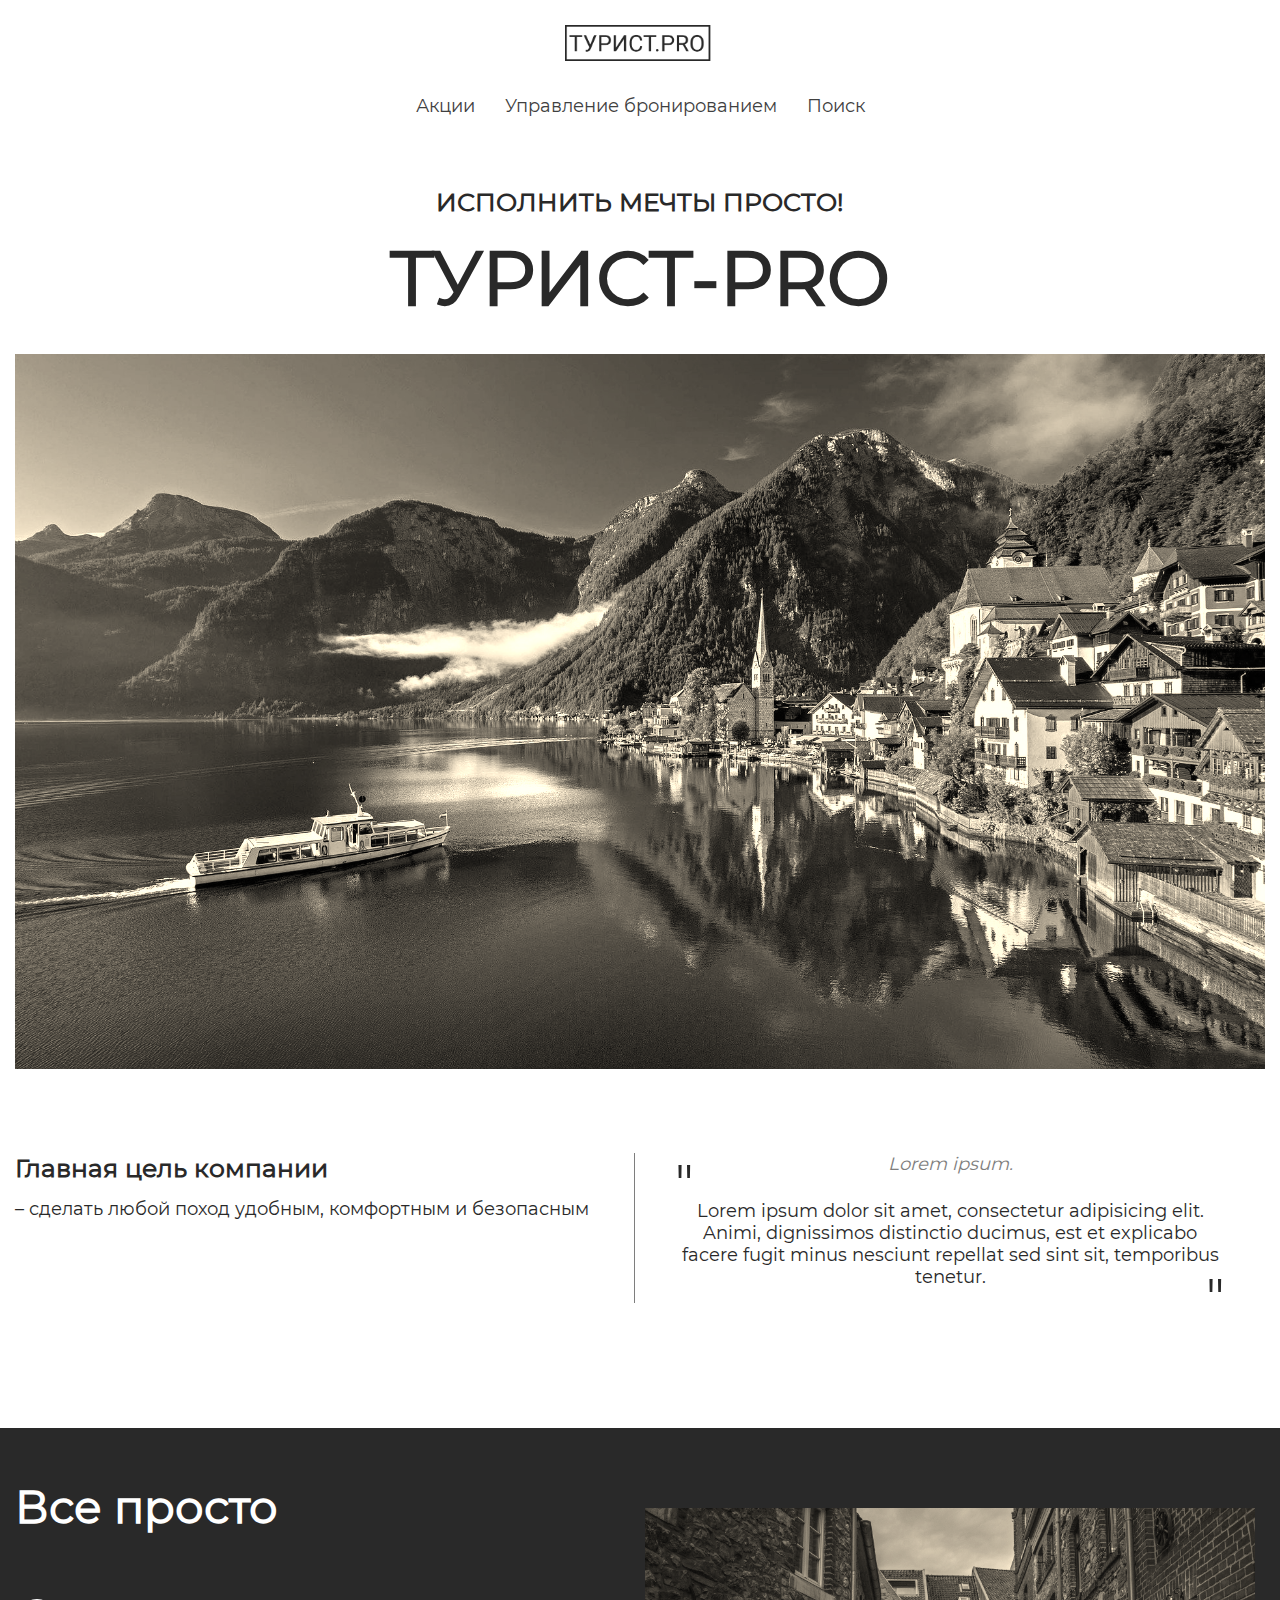
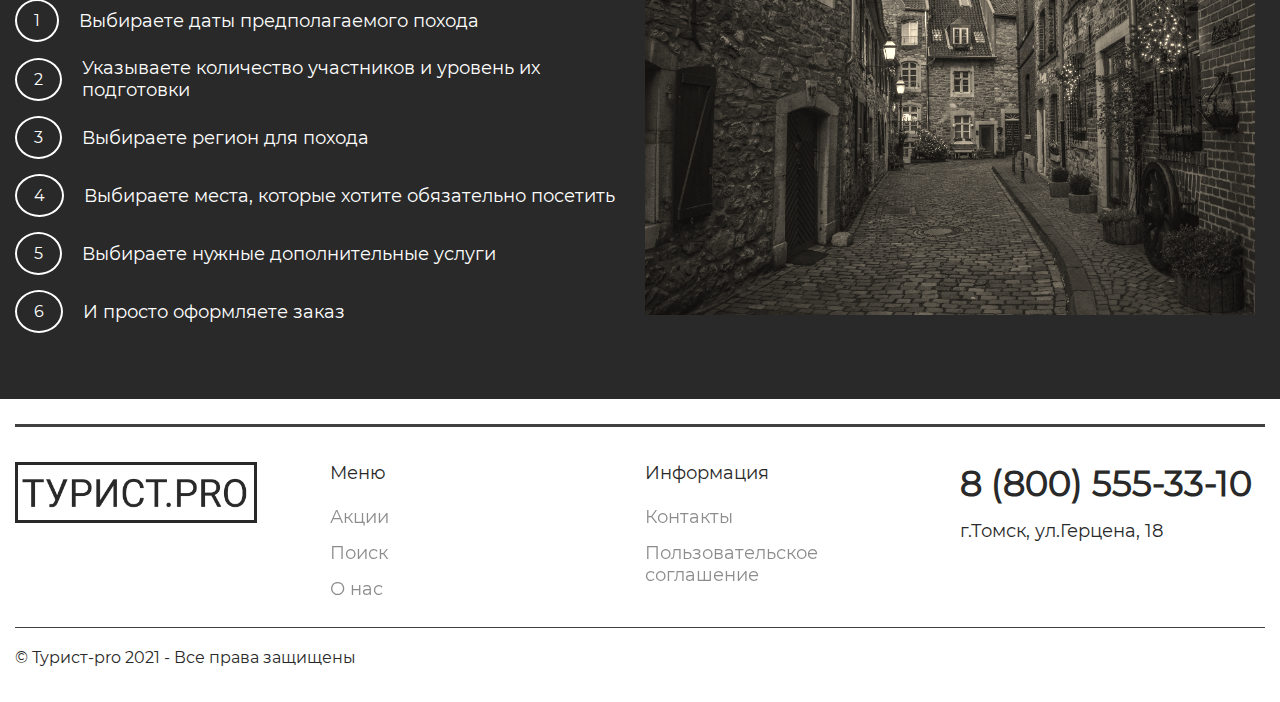
<file: index.html>
<!doctype html>
<html lang="ru">
<head>
    <meta charset="UTF-8">
    <meta name="viewport"
          content="width=device-width, user-scalable=no, initial-scale=1.0, maximum-scale=1.0, minimum-scale=1.0">
    <meta http-equiv="X-UA-Compatible" content="ie=edge">

    <link rel="stylesheet" href="assets/css/main.css">

    <title>Турист-pro | Главная страница</title>
</head>
<body>
    <div class="page">
        <header class="header">
            <div class="container d-flex align-items-center flex-column">
                <a href="#" class="logo logo--header">
                    <img src="assets/images/logo.png" alt="logo">
                </a>
                <div class="nav nav--header">
                    <a href="#" class="nav__link">Акции</a>
                    <a href="#" class="nav__link">Управление бронированием</a>
                    <a href="#" class="nav__link">Поиск</a>
                </div>
            </div>
        </header>
        <main class="content">
            <div class="section">
                <div class="container">
                    <h4 class="text-uppercase text-center">Исполнить мечты просто!</h4>
                    <h1 class="text-uppercase text-center">Турист-Pro</h1>
                    <div class="image-cover w-100">
                        <img class="image" src="assets/images/hallstatt-3609863_1920.jpg" alt="hallstatt">
                    </div>
                    <div class="wrap wrap--reviews">
                        <div class="row">
                            <div class="col">
                                <h4>Главная цель компании</h4>
                                <p>– сделать любой поход удобным, комфортным и безопасным</p>
                            </div>
                            <div class="col">
                                <div class="wrap wrap--quote d-flex flex-column align-items-center">
                                    <i class="text-muted"> Lorem ipsum.</i>
                                    <p class="mt text-center">Lorem ipsum dolor sit amet, consectetur adipisicing elit. Animi, dignissimos distinctio ducimus, est et explicabo facere fugit minus nesciunt repellat sed sint sit, temporibus tenetur.</p>
                                </div>
                            </div>
                        </div>
                    </div>
                </div>
            </div>
            <div class="section section--dark">
                <div class="container">
                    <div class="row">
                        <div class="col">
                            <div class="wrap h-100 d-flex flex-column justify-content-center">
                                <h2 class="mb pb">Все просто</h2>
                                <div class="booking_steps">
                                    <div class="booking_steps__item">
                                        <div class="icon circle">1</div>
                                        <p>Выбираете даты предполагаемого похода</p>
                                    </div>
                                    <div class="booking_steps__item">
                                        <div class="icon circle">2</div>
                                        <p>Указываете количество участников и уровень их подготовки</p>
                                    </div>
                                    <div class="booking_steps__item">
                                        <div class="icon circle">3</div>
                                        <p>Выбираете регион для похода</p>
                                    </div>
                                    <div class="booking_steps__item">
                                        <div class="icon circle">4</div>
                                        <p>Выбираете места, которые хотите обязательно посетить</p>
                                    </div>
                                    <div class="booking_steps__item">
                                        <div class="icon circle">5</div>
                                        <p>Выбираете нужные дополнительные услуги</p>
                                    </div>
                                    <div class="booking_steps__item">
                                        <div class="icon circle">6</div>
                                        <p>И просто оформляете заказ</p>
                                    </div>
                                </div>
                            </div>
                        </div>
                        <div class="col">
                            <div class="image-cover">
                                <img src="assets/images/architecture-4685608_1920.jpg" alt="about-image" class="image">
                            </div>
                        </div>
                    </div>
                </div>
            </div>
        </main>
        <footer class="footer">
            <div class="container">
                <div class="footer__container">
                    <div class="row">
                        <div class="col">
                            <a href="#" class="logo logo--footer">
                                <img src="assets/images/logo.png" alt="logo">
                            </a>
                        </div>
                        <div class="col">
                            <p class="footer__column__title">Меню</p>
                            <div class="nav nav--vertical">
                                <a href="http://xxxxxx-m1.wsr.ru/#promotions" class="nav__link nav__link--simple">Акции</a>
                                <a href="http://xxxxxx-m1.wsr.ru/#search" class="nav__link nav__link--simple">Поиск</a>
                                <a href="http://xxxxxx-m1.wsr.ru/#about" class="nav__link nav__link--simple">О нас</a>
                            </div>
                        </div>
                        <div class="col">
                            <p class="footer__column__title">Информация</p>
                            <div class="nav nav--vertical">
                                <a href="http://xxxxxx-m1.wsr.ru/contacts" class="nav__link nav__link--simple">Контакты</a>
                                <a href="http://xxxxxx-m1.wsr.ru/terms-and-conditions" class="nav__link nav__link--simple">Пользовательское соглашение</a>
                            </div>
                        </div>
                        <div class="col">
                            <h3>8 (800) 555-33-10</h3>
                            <p>г.Томск, ул.Герцена, 18</p>
                        </div>
                    </div>
                    <div class="footer__container__rule">
                        &copy; Турист-pro 2021 - Все права защищены
                    </div>
                </div>
            </div>
        </footer>
    </div>
</body>
</html>
</file>
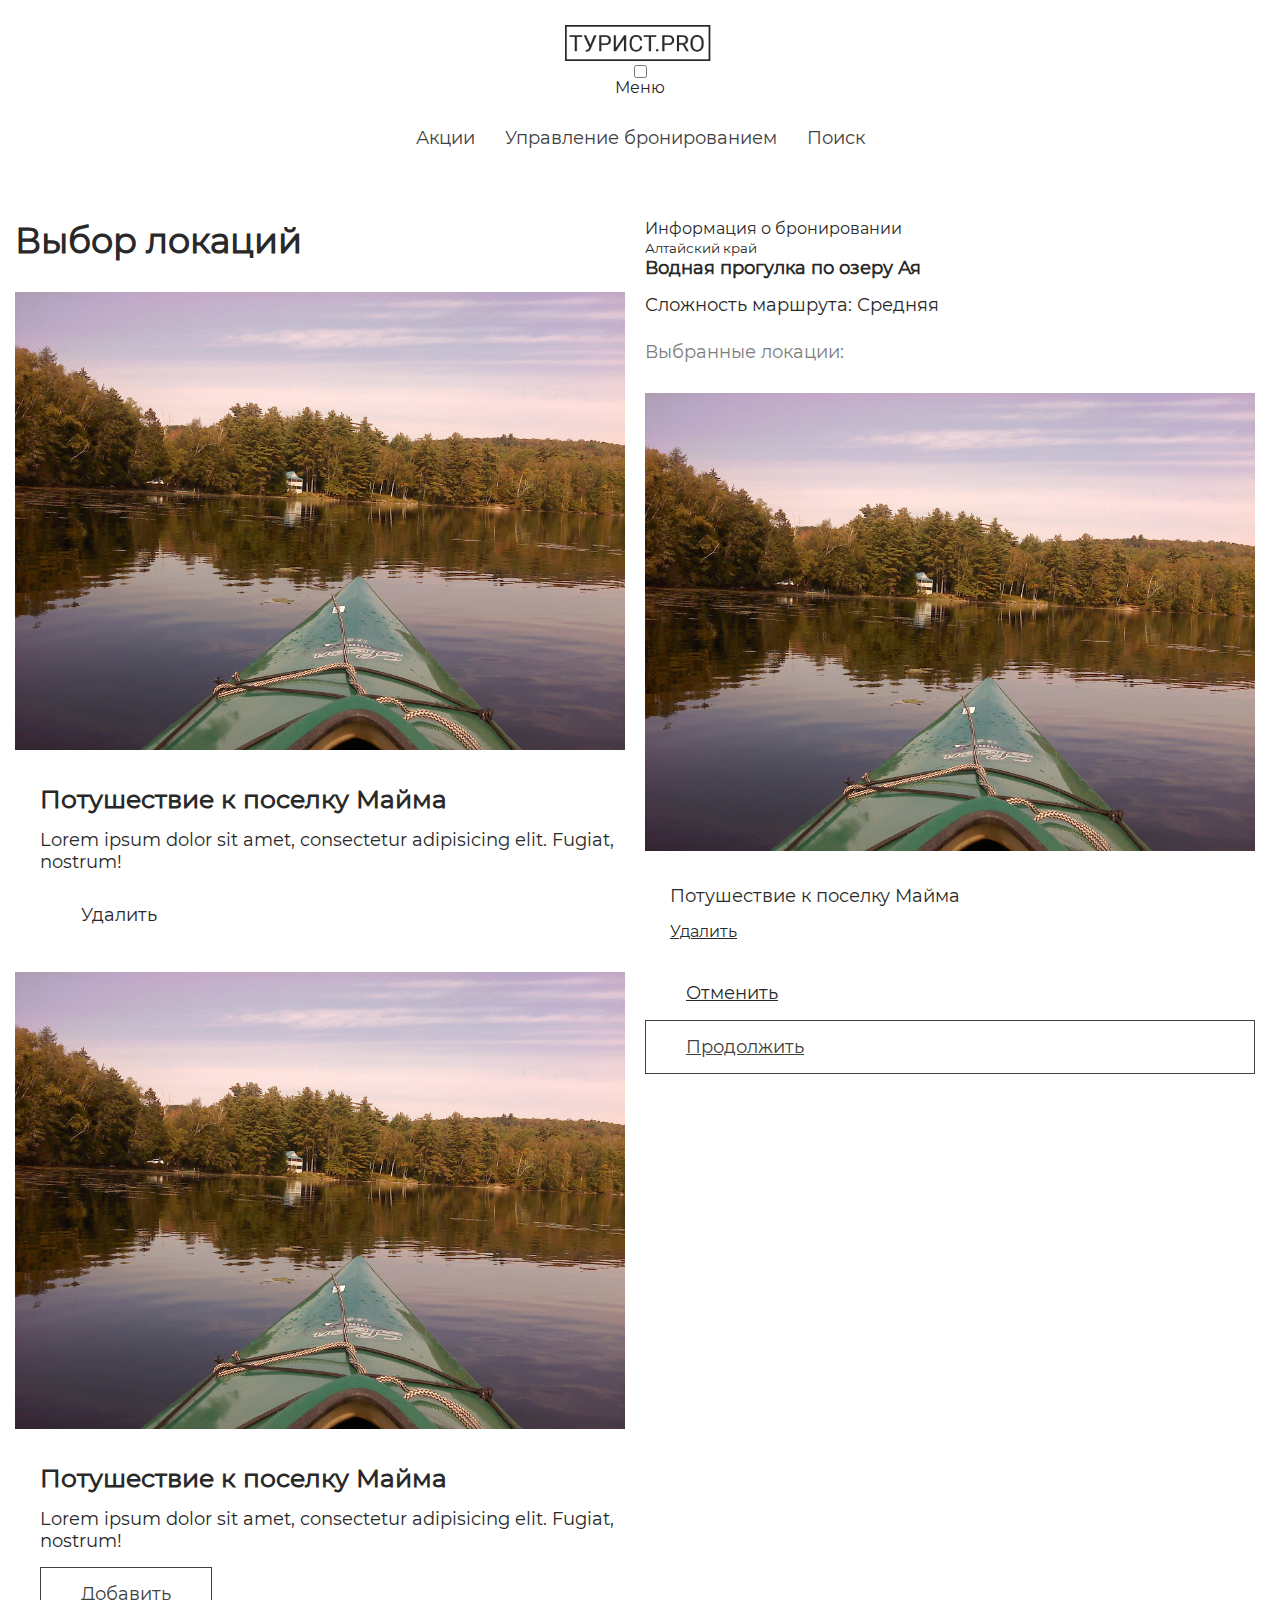
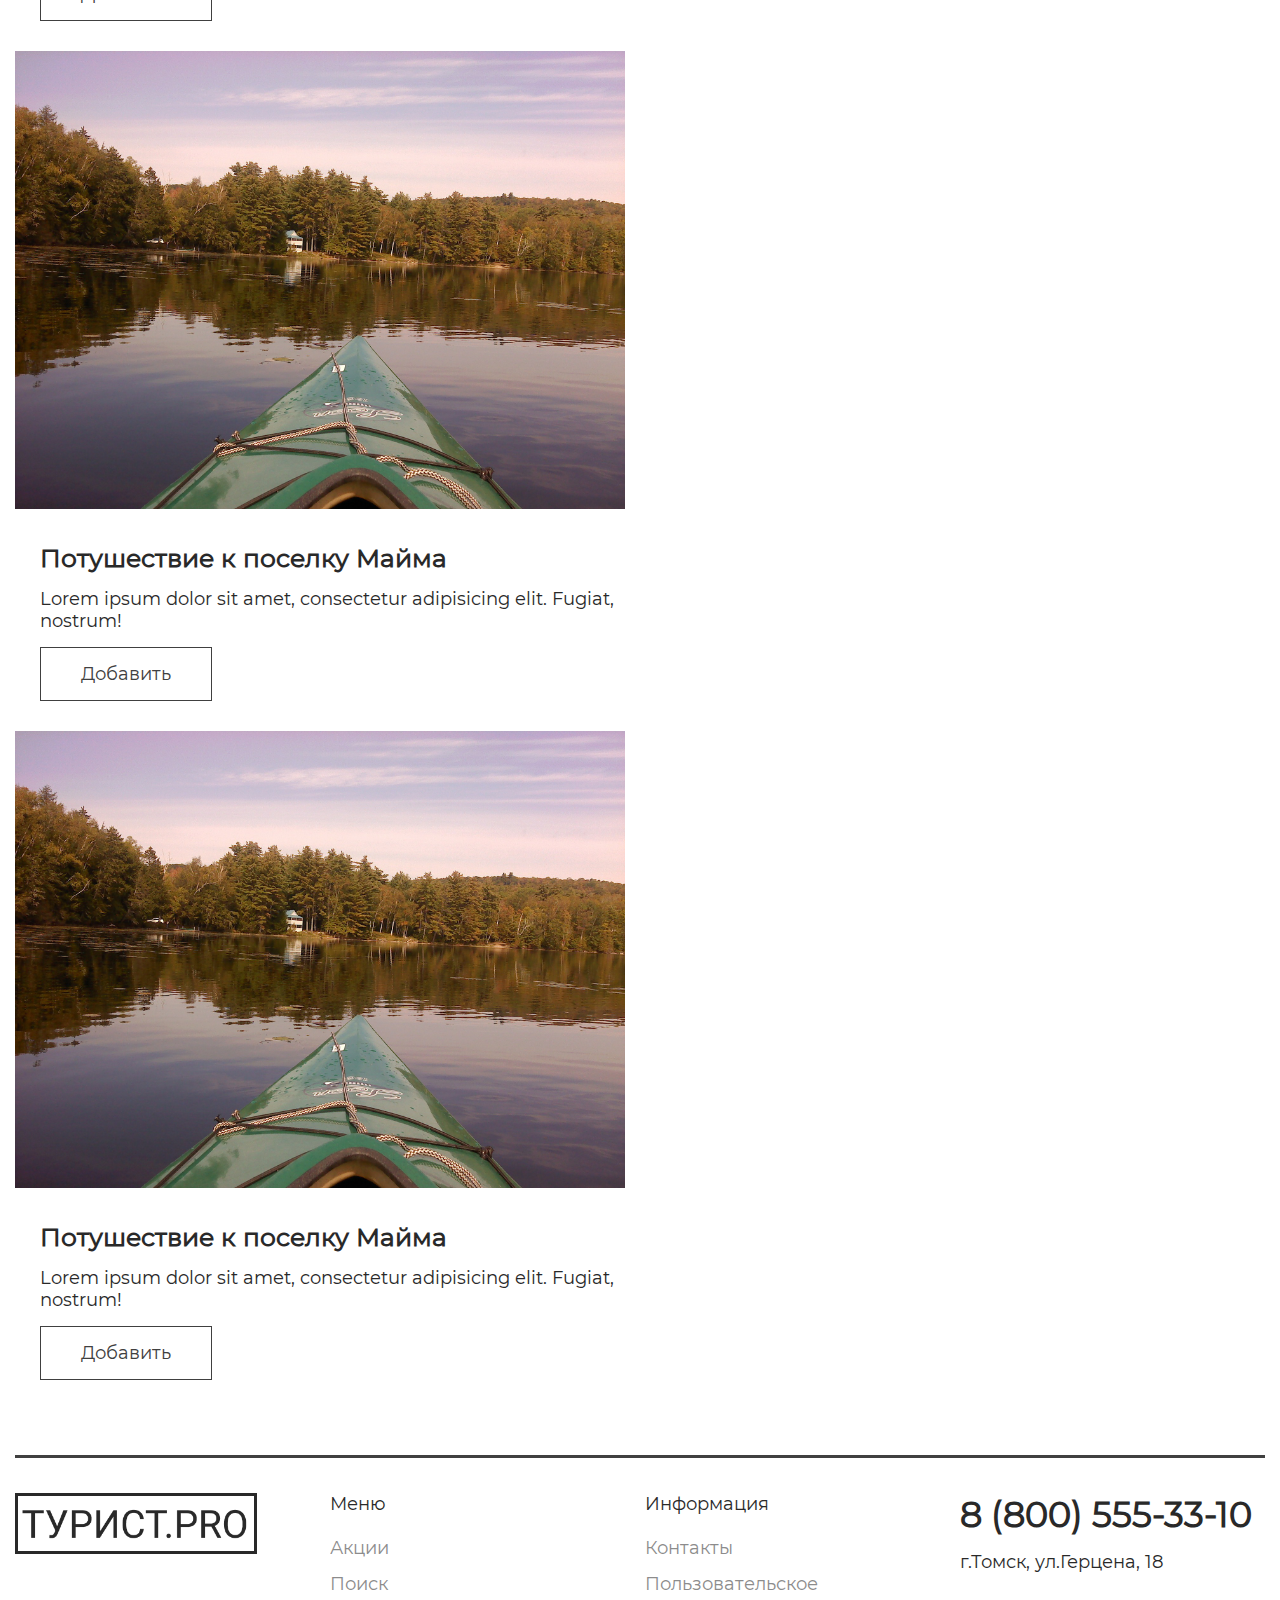
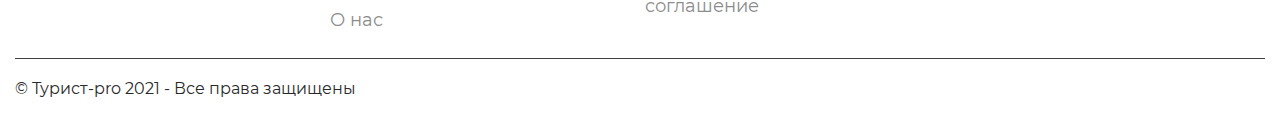
<file: area_select.html>
<!doctype html>
<html lang="ru">
<head>
    <meta charset="UTF-8">
    <meta name="viewport"
          content="width=device-width, user-scalable=no, initial-scale=1.0, maximum-scale=1.0, minimum-scale=1.0">
    <meta http-equiv="X-UA-Compatible" content="ie=edge">

    <link rel="stylesheet" href="assets/css/main.css">

    <script type="module" src="assets/js/main.js"></script>

    <title>Турист-pro | Главная страница</title>
</head>
<body>
<div class="page">
    <header class="header">
        <div class="container d-flex align-items-center flex-column">
            <a href="index.html" class="logo logo--header">
                <img src="assets/images/logo.png" alt="logo">
            </a>
            <input type="checkbox" id="menu-toggle">
            <label for="menu-toggle">Меню</label>
            <div class="nav nav--header">
                <a href="index.html#promotions" class="nav__link">Акции</a>
                <a href="index.html#" class="nav__link">Управление бронированием</a>
                <a href="index.html#search" class="nav__link">Поиск</a>
            </div>
        </div>
    </header>
    <div class="content">
        <div class="section">
            <div class="container">
                <div class="row">
                    <div class="col">
                        <div class="location__container location__container--lg">
                            <h1 class="h3">Выбор локаций</h1>
                            <div class="location__card">
                                <div class="location__card__image image-cover image--card">
                                    <img src="assets/images/lake-112059_1920.jpg" alt="lake" class="w-100">
                                </div>
                                <div class="wrap ml d-flex flex-column justify-content-between align-items-start">
                                    <div class="wrap">
                                        <h4>Потушествие к поселку Майма</h4>
                                        <p>Lorem ipsum dolor sit amet, consectetur adipisicing elit. Fugiat, nostrum!</p>
                                    </div>
                                    <button class="btn btn--danger btn--action">Удалить</button>
                                </div>
                            </div>
                            <div class="location__card">
                                <div class="location__card__image image-cover image--card">
                                    <img src="assets/images/lake-112059_1920.jpg" alt="lake" class="w-100">
                                </div>
                                <div class="wrap ml d-flex flex-column justify-content-between align-items-start">
                                    <div class="wrap">
                                        <h4>Потушествие к поселку Майма</h4>
                                        <p>Lorem ipsum dolor sit amet, consectetur adipisicing elit. Fugiat, nostrum!</p>
                                    </div>
                                    <button class="btn btn--primary btn--action">Добавить</button>
                                </div>
                            </div>
                            <div class="location__card">
                                <div class="location__card__image image-cover image--card">
                                    <img src="assets/images/lake-112059_1920.jpg" alt="lake" class="w-100">
                                </div>
                                <div class="wrap ml d-flex flex-column justify-content-between align-items-start">
                                    <div class="wrap">
                                        <h4>Потушествие к поселку Майма</h4>
                                        <p>Lorem ipsum dolor sit amet, consectetur adipisicing elit. Fugiat, nostrum!</p>
                                    </div>
                                    <button class="btn btn--primary btn--action">Добавить</button>
                                </div>
                            </div>
                            <div class="location__card">
                                <div class="location__card__image image-cover image--card">
                                    <img src="assets/images/lake-112059_1920.jpg" alt="lake" class="w-100">
                                </div>
                                <div class="wrap ml d-flex flex-column justify-content-between align-items-start">
                                    <div class="wrap">
                                        <h4>Потушествие к поселку Майма</h4>
                                        <p>Lorem ipsum dolor sit amet, consectetur adipisicing elit. Fugiat, nostrum!</p>
                                    </div>
                                    <button class="btn btn--primary btn--action">Добавить</button>
                                </div>
                            </div>
                        </div>
                    </div>
                    <div class="col">
                        <div class="wrap wrap--order_info col-sticky">
                            <div class="order_info__header">
                                Информация о бронировании
                            </div>
                            <div class="order_info__content">
                                <small>Алтайский край</small>
                                <p><b>Водная прогулка по озеру Ая</b></p>
                                <p>Сложность маршрута: <span class="difficult difficult-medium">Средняя</span></p>
                                <div class="wrap mt mb">
                                    <p class="text-muted">Выбранные локации: </p>
                                    <div class="location__container">
                                        <div class="location__card location__card--sm">
                                            <div class="location__card__image image-cover image--card">
                                                <img src="assets/images/lake-112059_1920.jpg" alt="lake" class="w-100">
                                            </div>
                                            <div class="wrap ml flex-column">
                                                <p>Потушествие к поселку Майма</p>
                                                <a href="#" class="btn-link btn--danger">Удалить</a>
                                            </div>
                                        </div>
                                    </div>
                                </div>
                                <a href="search.html" class="btn btn--danger">Отменить</a>
                                <a href="booking.html" class="btn btn--primary">Продолжить</a>
                            </div>
                        </div>
                    </div>
                </div>
            </div>
        </div>
    </div>
    <footer class="footer">
        <div class="container">
            <div class="footer__container">
                <div class="row">
                    <div class="col">
                        <a href="#" class="logo logo--footer">
                            <img src="assets/images/logo.png" alt="logo">
                        </a>
                    </div>
                    <div class="col">
                        <p class="footer__column__title">Меню</p>
                        <div class="nav nav--vertical">
                            <a href="index.html#promotions" class="nav__link nav__link--simple">Акции</a>
                            <a href="index.html#search" class="nav__link nav__link--simple">Поиск</a>
                            <a href="index.html#about" class="nav__link nav__link--simple">О нас</a>
                        </div>
                    </div>
                    <div class="col">
                        <p class="footer__column__title">Информация</p>
                        <div class="nav nav--vertical">
                            <a href="#" class="nav__link nav__link--simple">Контакты</a>
                            <a href="#" class="nav__link nav__link--simple">Пользовательское
                                соглашение</a>
                        </div>
                    </div>
                    <div class="col">
                        <h3>8 (800) 555-33-10</h3>
                        <p>г.Томск, ул.Герцена, 18</p>
                    </div>
                </div>
                <div class="footer__container__rule">
                    &copy; Турист-pro 2021 - Все права защищены
                </div>
            </div>
        </div>
    </footer>
</div>
</body>
</html>
</file>
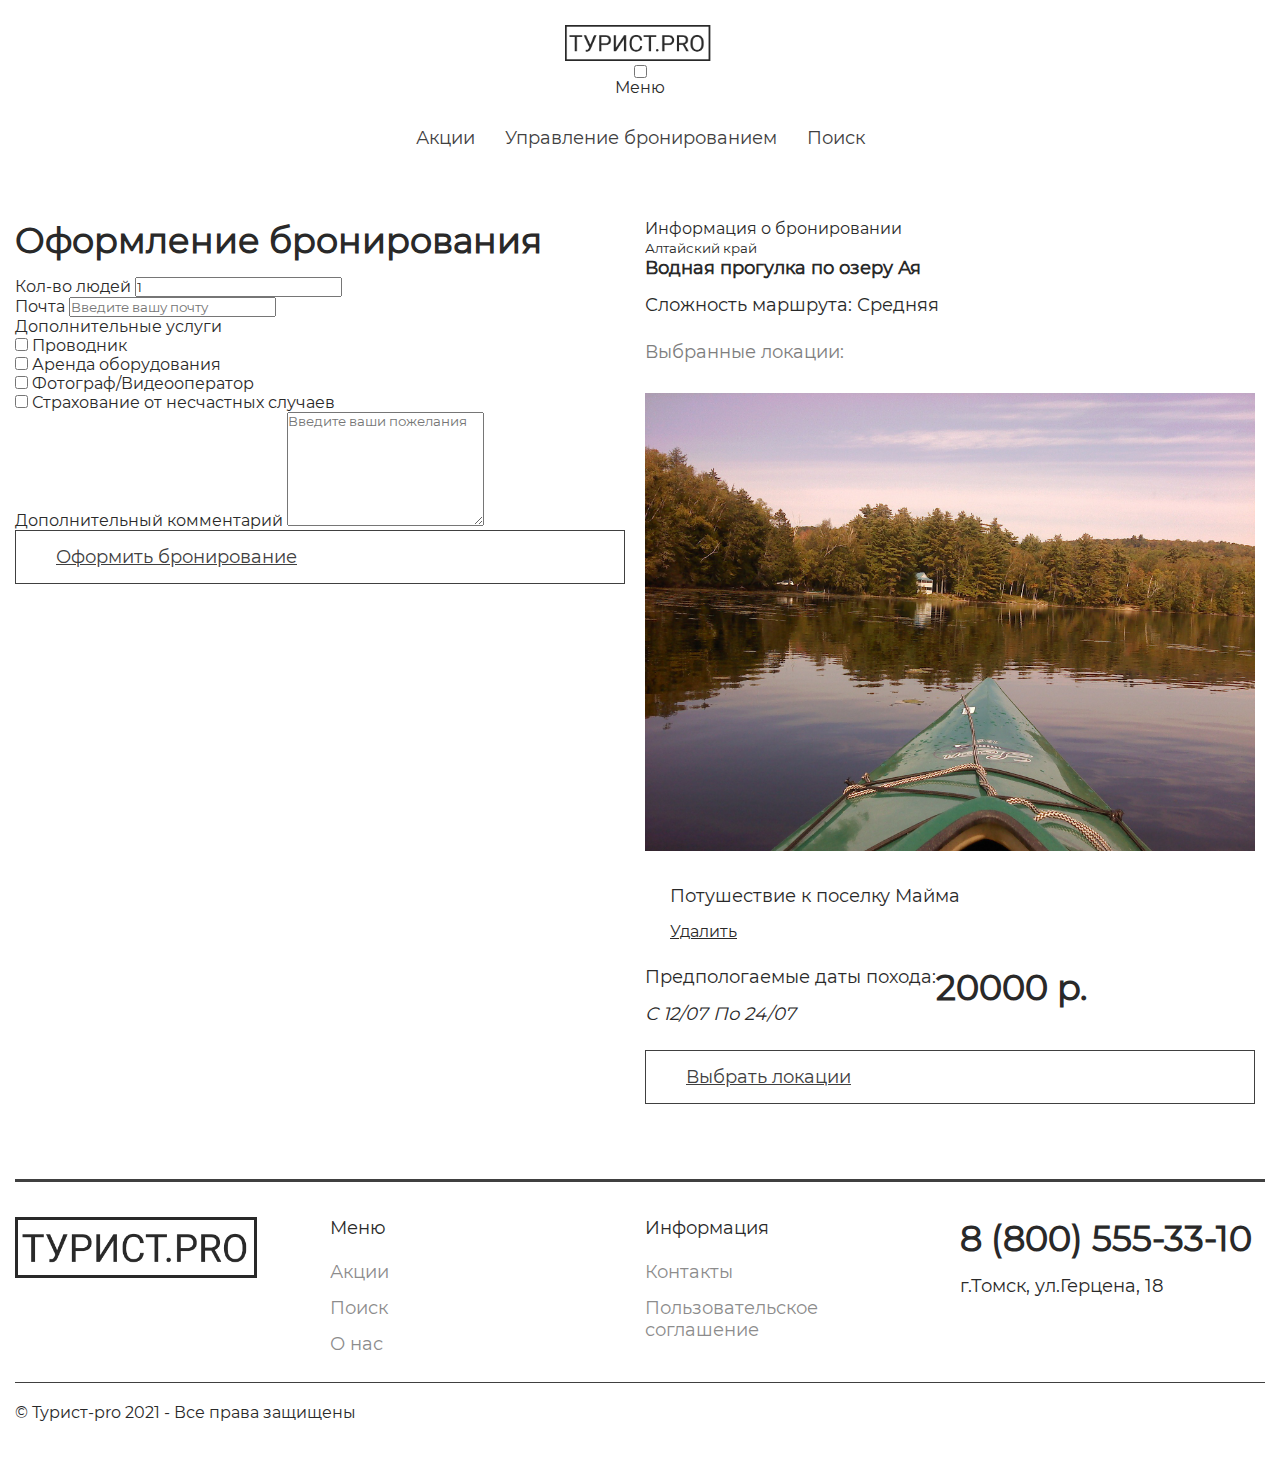
<file: booking.html>
<!doctype html>
<html lang="ru">
<head>
    <meta charset="UTF-8">
    <meta name="viewport"
          content="width=device-width, user-scalable=no, initial-scale=1.0, maximum-scale=1.0, minimum-scale=1.0">
    <meta http-equiv="X-UA-Compatible" content="ie=edge">

    <link rel="stylesheet" href="assets/css/main.css">

    <script type="module" src="assets/js/main.js"></script>

    <title>Турист-pro | Оформление бронирования</title>
</head>
<body>
<div class="page">
    <header class="header">
        <div class="container d-flex align-items-center flex-column">
            <a href="index.html" class="logo logo--header">
                <img src="assets/images/logo.png" alt="logo">
            </a>
            <input type="checkbox" id="menu-toggle">
            <label for="menu-toggle">Меню</label>
            <div class="nav nav--header">
                <a href="index.html#promotions" class="nav__link">Акции</a>
                <a href="index.html#" class="nav__link">Управление бронированием</a>
                <a href="index.html#search" class="nav__link">Поиск</a>
            </div>
        </div>
    </header>
    <div class="content">
        <div class="section">
            <div class="container">
                <div class="row">
                    <div class="col">
                        <h1 class="h3">Оформление бронирования</h1>
                        <form>
                            <div class="form__group">
                                <label>Кол-во людей</label>
                                <input type="number" class="form__control"
                                       name="person_count" value="1" min="1"
                                       placeholder="Введите кол-во людей">
                            </div>
                            <div class="form__group">
                                <label>Почта</label>
                                <input type="email" class="form__control" name="email" placeholder="Введите вашу почту">
                            </div>
                            <div class="form__group">
                                <label>Дополнительные услуги</label>
                                <div class="form__control--checkbox">
                                    <input type="checkbox" id="service-1">
                                    <label for="service-1">Проводник</label>
                                </div>
                                <div class="form__control--checkbox">
                                    <input type="checkbox" id="service-2">
                                    <label for="service-2">Аренда оборудования</label>
                                </div>
                                <div class="form__control--checkbox">
                                    <input type="checkbox" id="service-3">
                                    <label for="service-3">Фотограф/Видеооператор</label>
                                </div>
                                <div class="form__control--checkbox">
                                    <input type="checkbox" id="service-4">
                                    <label for="service-4">Страхование от несчастных случаев</label>
                                </div>
                            </div>
                            <div class="form__group">
                                <label>Дополнительный комментарий</label>
                                <textarea name="description" class="form__control"
                                          rows="7" placeholder="Введите ваши пожелания"></textarea>
                            </div>
                            <a href="index.html" class="btn btn--primary">Оформить бронирование</a>
                        </form>
                    </div>
                    <div class="col">
                        <div class="wrap wrap--order_info col-sticky">
                            <div class="order_info__header">
                                Информация о бронировании
                            </div>
                            <div class="order_info__content">
                                <small>Алтайский край</small>
                                <p><b>Водная прогулка по озеру Ая</b></p>
                                <p>Сложность маршрута: <span class="difficult difficult-medium">Средняя</span></p>
                                <div class="wrap mt mb">
                                    <p class="text-muted">Выбранные локации: </p>
                                    <div class="location__container">
                                        <div class="location__card location__card--sm">
                                            <div class="location__card__image image-cover image--card">
                                                <img src="assets/images/lake-112059_1920.jpg" alt="lake" class="w-100">
                                            </div>
                                            <div class="wrap ml flex-column">
                                                <p>Потушествие к поселку Майма</p>
                                                <a href="#" class="btn-link btn--danger">Удалить</a>
                                            </div>
                                        </div>
                                    </div>
                                </div>
                                <div class="wrap mb d-flex justify-content-between">
                                    <div class="wrap text-left">
                                        <p>Предпологаемые даты похода:</p>
                                        <i>С 12/07 По 24/07</i>
                                    </div>
                                    <h3>20000 р.</h3>
                                </div>
                                <a href="seat.html" class="btn btn--primary">Выбрать локации</a>
                            </div>
                        </div>
                    </div>
                </div>
            </div>
        </div>
    </div>
    <footer class="footer">
        <div class="container">
            <div class="footer__container">
                <div class="row">
                    <div class="col">
                        <a href="#" class="logo logo--footer">
                            <img src="assets/images/logo.png" alt="logo">
                        </a>
                    </div>
                    <div class="col">
                        <p class="footer__column__title">Меню</p>
                        <div class="nav nav--vertical">
                            <a href="index.html#promotions" class="nav__link nav__link--simple">Акции</a>
                            <a href="index.html#search" class="nav__link nav__link--simple">Поиск</a>
                            <a href="index.html#about" class="nav__link nav__link--simple">О нас</a>
                        </div>
                    </div>
                    <div class="col">
                        <p class="footer__column__title">Информация</p>
                        <div class="nav nav--vertical">
                            <a href="#" class="nav__link nav__link--simple">Контакты</a>
                            <a href="#" class="nav__link nav__link--simple">Пользовательское
                                соглашение</a>
                        </div>
                    </div>
                    <div class="col">
                        <h3>8 (800) 555-33-10</h3>
                        <p>г.Томск, ул.Герцена, 18</p>
                    </div>
                </div>
                <div class="footer__container__rule">
                    &copy; Турист-pro 2021 - Все права защищены
                </div>
            </div>
        </div>
    </footer>
</div>
</body>
</html>
</file>
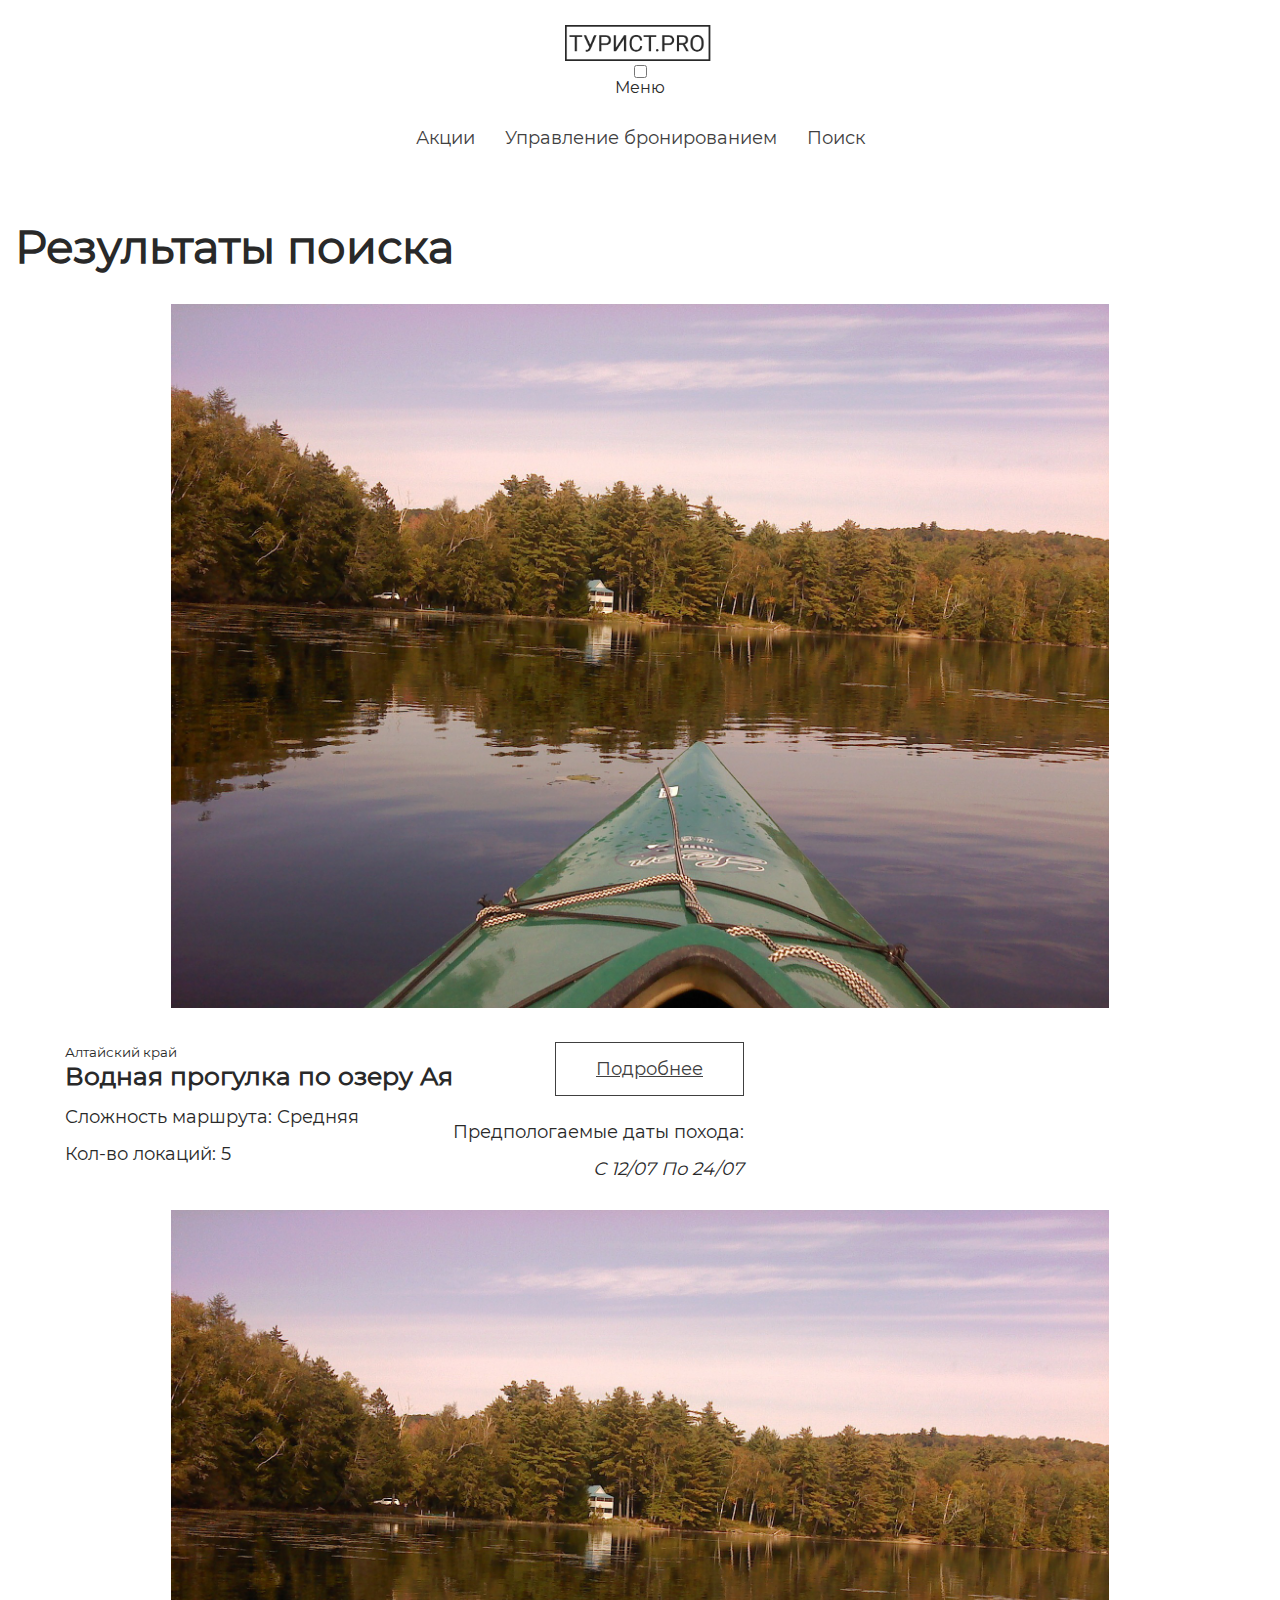
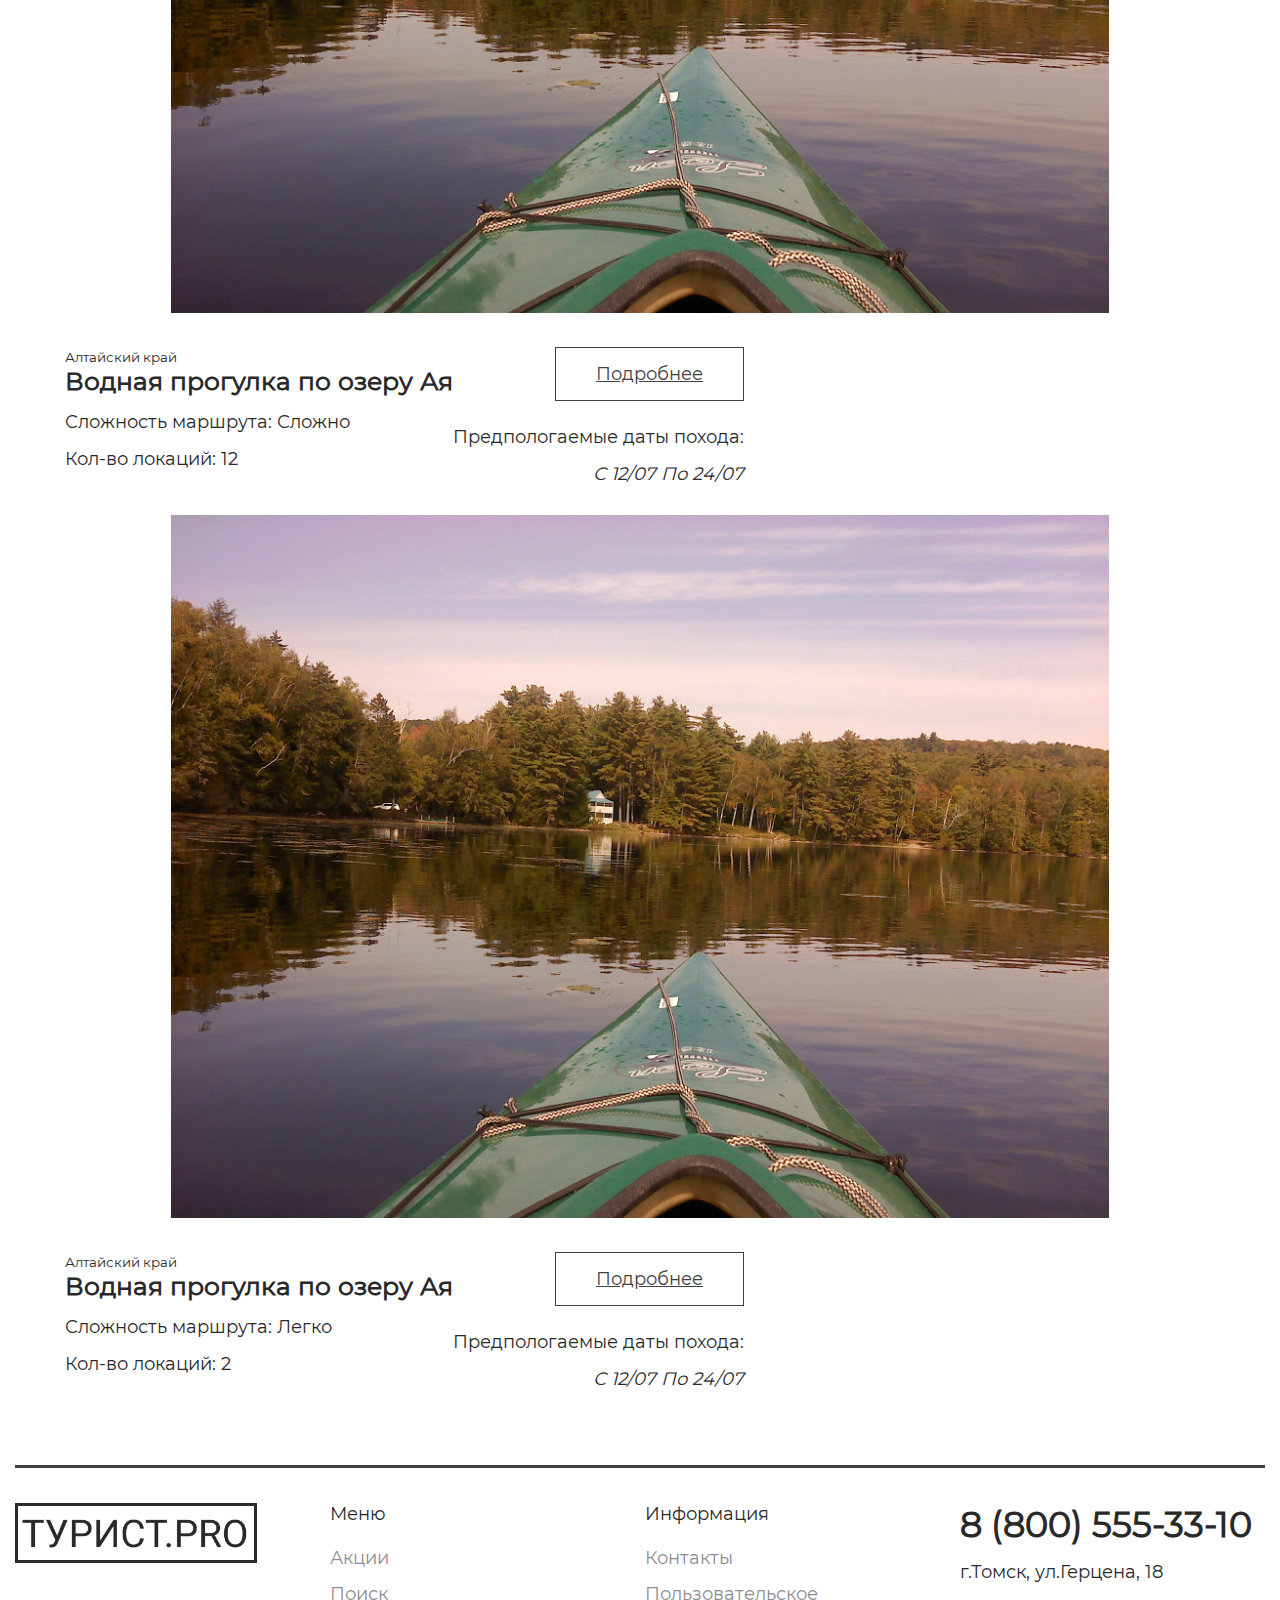
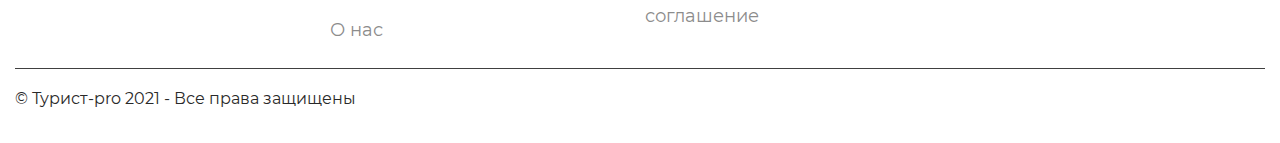
<file: search.html>
<!doctype html>
<html lang="ru">
<head>
    <meta charset="UTF-8">
    <meta name="viewport"
          content="width=device-width, user-scalable=no, initial-scale=1.0, maximum-scale=1.0, minimum-scale=1.0">
    <meta http-equiv="X-UA-Compatible" content="ie=edge">

    <link rel="stylesheet" href="assets/css/main.css">

    <script type="module" src="assets/js/main.js"></script>

    <title>Турист-pro | Результаты поиска</title>
</head>
<body>
<div class="page">
    <header class="header">
        <div class="container d-flex align-items-center flex-column">
            <a href="index.html" class="logo logo--header">
                <img src="assets/images/logo.png" alt="logo">
            </a>
            <input type="checkbox" id="menu-toggle">
            <label for="menu-toggle">Меню</label>
            <div class="nav nav--header">
                <a href="index.html#promotions" class="nav__link">Акции</a>
                <a href="index.html#" class="nav__link">Управление бронированием</a>
                <a href="index.html#search" class="nav__link">Поиск</a>
            </div>
        </div>
    </header>
    <div class="content">
        <div class="section">
            <div class="container">
               <h1 class="h2">Результаты поиска</h1>
                <div class="search__container">
                    <div class="search__card">
                        <div class="image-cover image--card w-75 search__card__image">
                            <img src="assets/images/lake-112059_1920.jpg" alt="lake" class="w-100">
                        </div>
                        <div class="wrap search__card__content w-100 ml pl d-flex justify-content-between">
                            <div class="wrap">
                                <small>Алтайский край</small>
                                <h4>Водная прогулка по озеру Ая</h4>
                                <p>Сложность маршрута: <span class="difficult difficult-medium">Средняя</span></p>
                                <p>Кол-во локаций: 5</p>
                            </div>
                            <div class="wrap search__card__content__right d-flex flex-column align-items-end">
                                <a href="seat.html" class="btn btn--primary">Подробнее</a>
                                <div class="wrap text-right">
                                    <p class="mt">Предпологаемые даты похода:</p>
                                    <i>С 12/07 По 24/07</i>
                                </div>
                            </div>
                        </div>
                    </div>
                    <div class="search__card">
                        <div class="image-cover image--card w-75 search__card__image">
                            <img src="assets/images/lake-112059_1920.jpg" alt="lake" class="w-100">
                        </div>
                        <div class="wrap search__card__content w-100 ml pl d-flex justify-content-between">
                            <div class="wrap">
                                <small>Алтайский край</small>
                                <h4>Водная прогулка по озеру Ая</h4>
                                <p>Сложность маршрута: <span class="difficult difficult-hard">Сложно</span></p>
                                <p>Кол-во локаций: 12</p>
                            </div>
                            <div class="wrap search__card__content__right d-flex flex-column align-items-end">
                                <a href="seat.html" class="btn btn--primary">Подробнее</a>
                                <div class="wrap text-right">
                                    <p class="mt">Предпологаемые даты похода:</p>
                                    <i>С 12/07 По 24/07</i>
                                </div>
                            </div>
                        </div>
                    </div>
                    <div class="search__card">
                        <div class="image-cover image--card w-75 search__card__image">
                            <img src="assets/images/lake-112059_1920.jpg" alt="lake" class="w-100">
                        </div>
                        <div class="wrap search__card__content w-100 ml pl d-flex justify-content-between">
                            <div class="wrap">
                                <small>Алтайский край</small>
                                <h4>Водная прогулка по озеру Ая</h4>
                                <p>Сложность маршрута: <span class="difficult difficult-easy">Легко</span></p>
                                <p>Кол-во локаций: 2</p>
                            </div>
                            <div class="wrap search__card__content__right d-flex flex-column align-items-end">
                                <a href="seat.html" class="btn btn--primary">Подробнее</a>
                                <div class="wrap text-right">
                                    <p class="mt">Предпологаемые даты похода:</p>
                                    <i>С 12/07 По 24/07</i>
                                </div>
                            </div>
                        </div>
                    </div>
                </div>
            </div>
        </div>
    </div>
    <footer class="footer">
        <div class="container">
            <div class="footer__container">
                <div class="row">
                    <div class="col">
                        <a href="#" class="logo logo--footer">
                            <img src="assets/images/logo.png" alt="logo">
                        </a>
                    </div>
                    <div class="col">
                        <p class="footer__column__title">Меню</p>
                        <div class="nav nav--vertical">
                            <a href="index.html#promotions" class="nav__link nav__link--simple">Акции</a>
                            <a href="index.html#search" class="nav__link nav__link--simple">Поиск</a>
                            <a href="index.html#about" class="nav__link nav__link--simple">О нас</a>
                        </div>
                    </div>
                    <div class="col">
                        <p class="footer__column__title">Информация</p>
                        <div class="nav nav--vertical">
                            <a href="#" class="nav__link nav__link--simple">Контакты</a>
                            <a href="#" class="nav__link nav__link--simple">Пользовательское
                                соглашение</a>
                        </div>
                    </div>
                    <div class="col">
                        <h3>8 (800) 555-33-10</h3>
                        <p>г.Томск, ул.Герцена, 18</p>
                    </div>
                </div>
                <div class="footer__container__rule">
                    &copy; Турист-pro 2021 - Все права защищены
                </div>
            </div>
        </div>
    </footer>
</div>
</body>
</html>
</file>
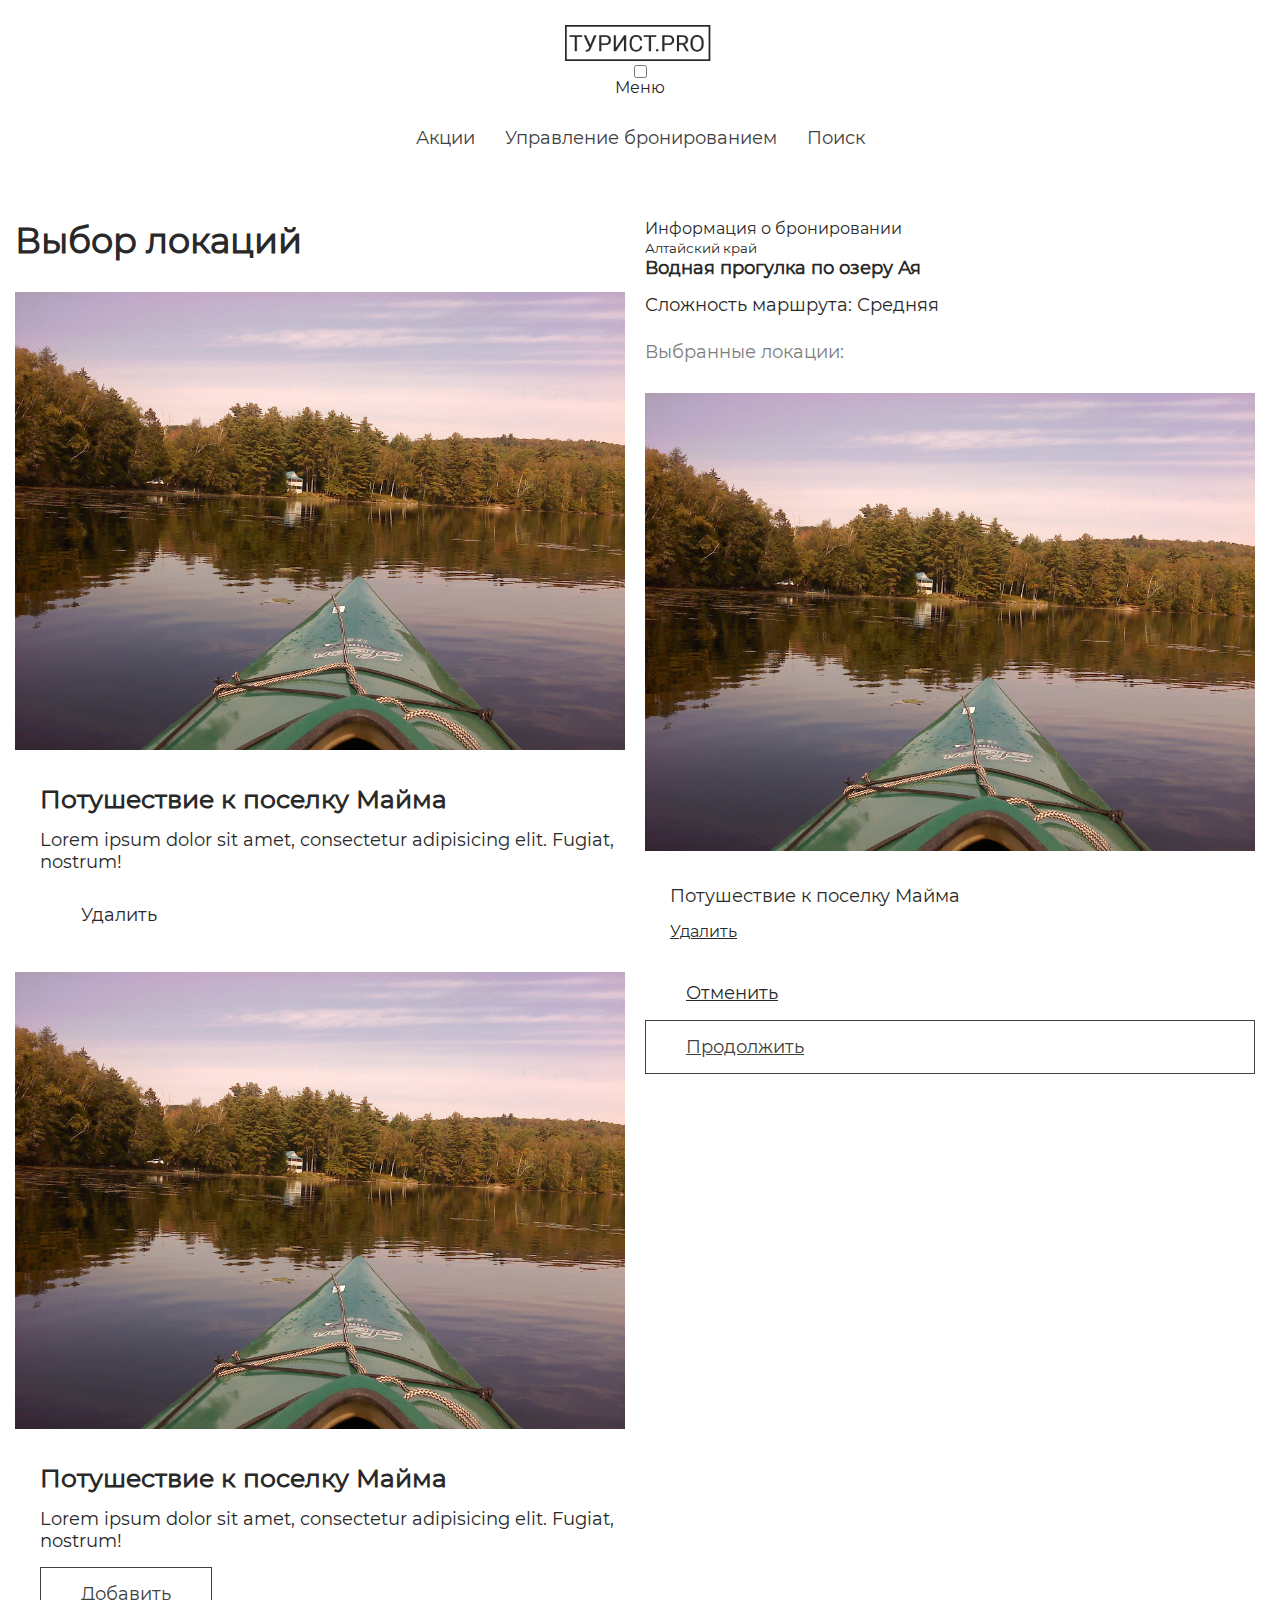
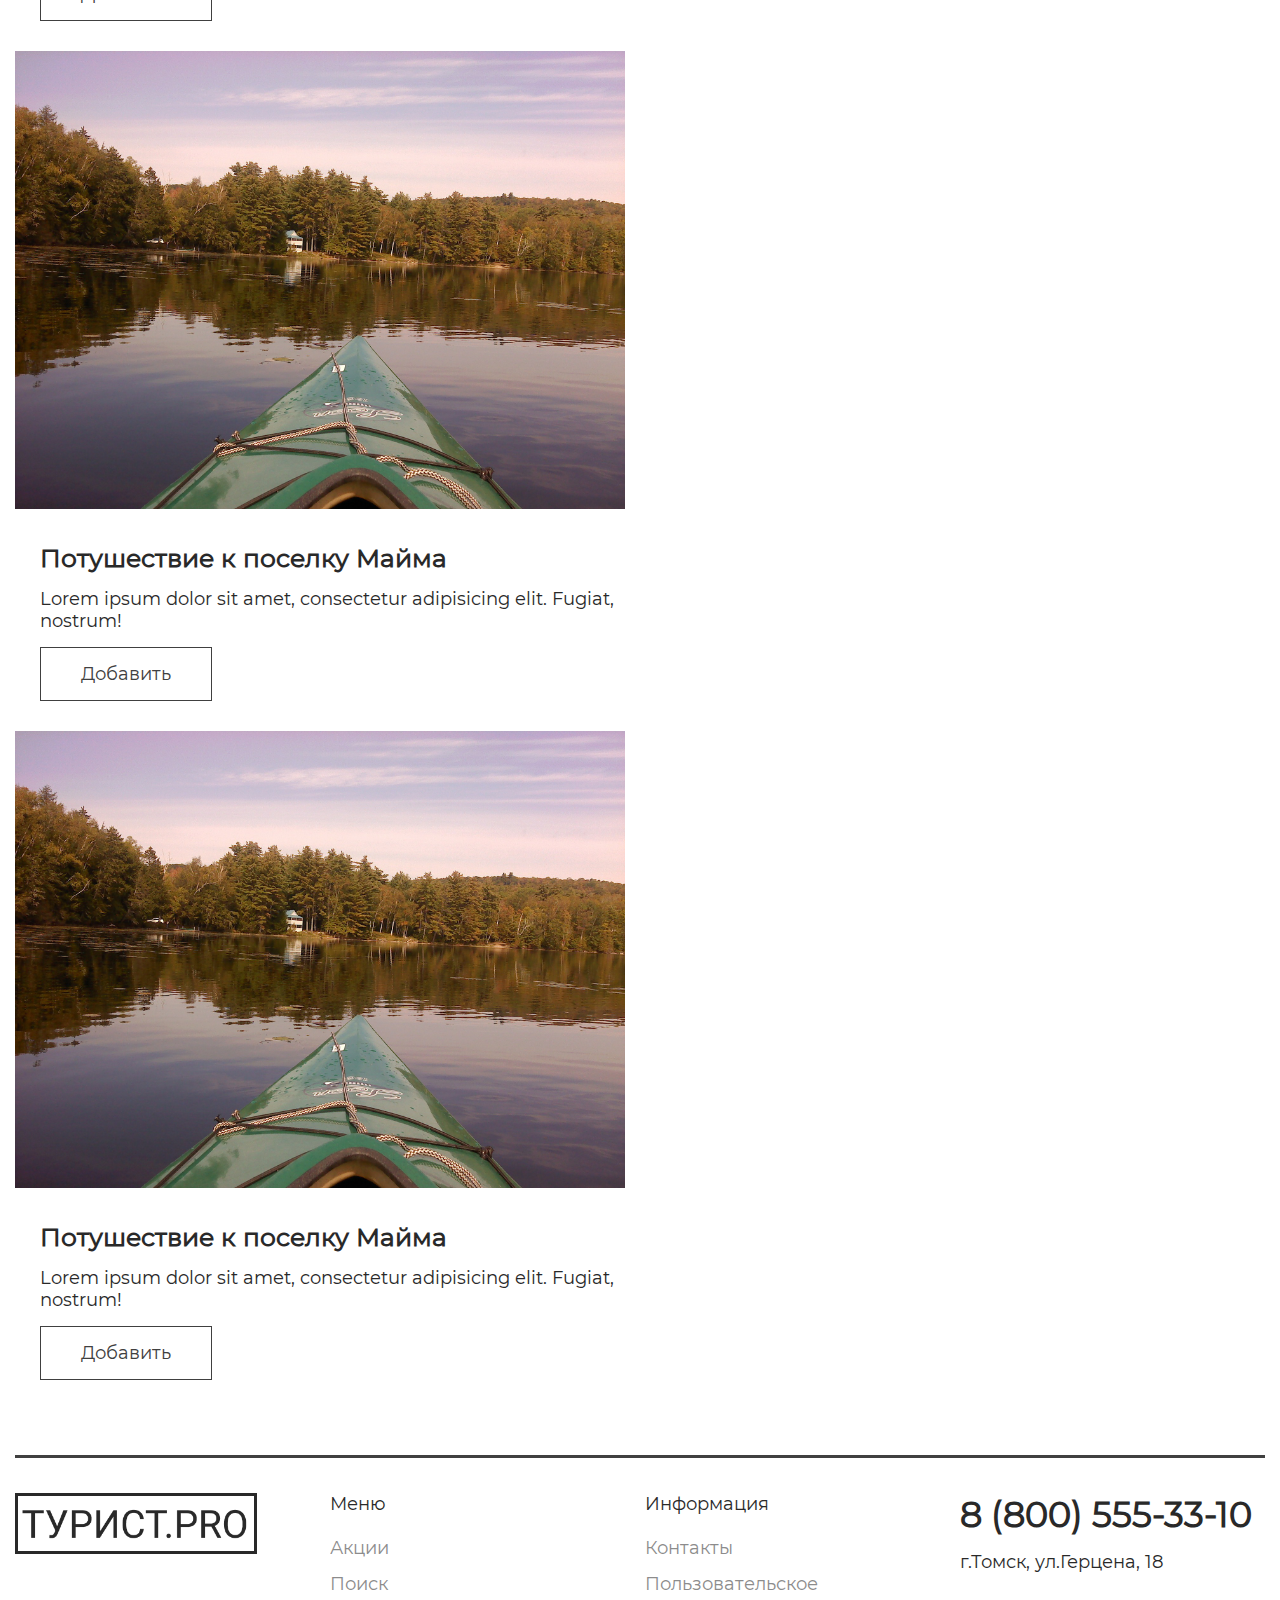
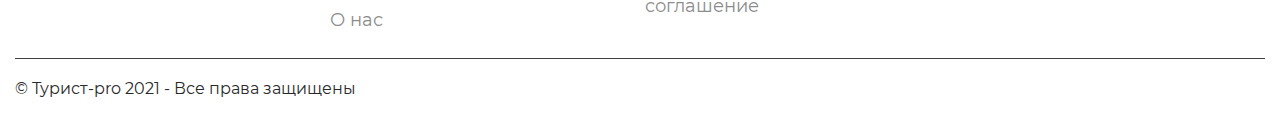
<file: seat.html>
<!doctype html>
<html lang="ru">
<head>
    <meta charset="UTF-8">
    <meta name="viewport"
          content="width=device-width, user-scalable=no, initial-scale=1.0, maximum-scale=1.0, minimum-scale=1.0">
    <meta http-equiv="X-UA-Compatible" content="ie=edge">

    <link rel="stylesheet" href="assets/css/main.css">

    <script type="module" src="assets/js/main.js"></script>

    <title>Турист-pro | Выбор зон посещения</title>
</head>
<body>
<div class="page">
    <header class="header">
        <div class="container d-flex align-items-center flex-column">
            <a href="index.html" class="logo logo--header">
                <img src="assets/images/logo.png" alt="logo">
            </a>
            <input type="checkbox" id="menu-toggle">
            <label for="menu-toggle">Меню</label>
            <div class="nav nav--header">
                <a href="index.html#promotions" class="nav__link">Акции</a>
                <a href="index.html#" class="nav__link">Управление бронированием</a>
                <a href="index.html#search" class="nav__link">Поиск</a>
            </div>
        </div>
    </header>
    <div class="content">
        <div class="section">
            <div class="container">
                <div class="row">
                    <div class="col">
                        <div class="location__container location__container--lg">
                            <h1 class="h3">Выбор локаций</h1>
                            <div class="location__card">
                                <div class="location__card__image image-cover image--card">
                                    <img src="assets/images/lake-112059_1920.jpg" alt="lake" class="w-100">
                                </div>
                                <div class="wrap ml d-flex flex-column justify-content-between align-items-start">
                                    <div class="wrap">
                                        <h4>Потушествие к поселку Майма</h4>
                                        <p>Lorem ipsum dolor sit amet, consectetur adipisicing elit. Fugiat, nostrum!</p>
                                    </div>
                                    <button class="btn btn--danger btn--action">Удалить</button>
                                </div>
                            </div>
                            <div class="location__card">
                                <div class="location__card__image image-cover image--card">
                                    <img src="assets/images/lake-112059_1920.jpg" alt="lake" class="w-100">
                                </div>
                                <div class="wrap ml d-flex flex-column justify-content-between align-items-start">
                                    <div class="wrap">
                                        <h4>Потушествие к поселку Майма</h4>
                                        <p>Lorem ipsum dolor sit amet, consectetur adipisicing elit. Fugiat, nostrum!</p>
                                    </div>
                                    <button class="btn btn--primary btn--action">Добавить</button>
                                </div>
                            </div>
                            <div class="location__card">
                                <div class="location__card__image image-cover image--card">
                                    <img src="assets/images/lake-112059_1920.jpg" alt="lake" class="w-100">
                                </div>
                                <div class="wrap ml d-flex flex-column justify-content-between align-items-start">
                                    <div class="wrap">
                                        <h4>Потушествие к поселку Майма</h4>
                                        <p>Lorem ipsum dolor sit amet, consectetur adipisicing elit. Fugiat, nostrum!</p>
                                    </div>
                                    <button class="btn btn--primary btn--action">Добавить</button>
                                </div>
                            </div>
                            <div class="location__card">
                                <div class="location__card__image image-cover image--card">
                                    <img src="assets/images/lake-112059_1920.jpg" alt="lake" class="w-100">
                                </div>
                                <div class="wrap ml d-flex flex-column justify-content-between align-items-start">
                                    <div class="wrap">
                                        <h4>Потушествие к поселку Майма</h4>
                                        <p>Lorem ipsum dolor sit amet, consectetur adipisicing elit. Fugiat, nostrum!</p>
                                    </div>
                                    <button class="btn btn--primary btn--action">Добавить</button>
                                </div>
                            </div>
                        </div>
                    </div>
                    <div class="col">
                        <div class="wrap wrap--order_info col-sticky">
                            <div class="order_info__header">
                                Информация о бронировании
                            </div>
                            <div class="order_info__content">
                                <small>Алтайский край</small>
                                <p><b>Водная прогулка по озеру Ая</b></p>
                                <p>Сложность маршрута: <span class="difficult difficult-medium">Средняя</span></p>
                                <div class="wrap mt mb">
                                    <p class="text-muted">Выбранные локации: </p>
                                    <div class="location__container">
                                        <div class="location__card location__card--sm">
                                            <div class="location__card__image image-cover image--card">
                                                <img src="assets/images/lake-112059_1920.jpg" alt="lake" class="w-100">
                                            </div>
                                            <div class="wrap ml flex-column">
                                                <p>Потушествие к поселку Майма</p>
                                                <a href="#" class="btn-link btn--danger">Удалить</a>
                                            </div>
                                        </div>
                                    </div>
                                </div>
                                <a href="search.html" class="btn btn--danger">Отменить</a>
                                <a href="booking.html" class="btn btn--primary">Продолжить</a>
                            </div>
                        </div>
                    </div>
                </div>
            </div>
        </div>
    </div>
    <footer class="footer">
        <div class="container">
            <div class="footer__container">
                <div class="row">
                    <div class="col">
                        <a href="#" class="logo logo--footer">
                            <img src="assets/images/logo.png" alt="logo">
                        </a>
                    </div>
                    <div class="col">
                        <p class="footer__column__title">Меню</p>
                        <div class="nav nav--vertical">
                            <a href="index.html#promotions" class="nav__link nav__link--simple">Акции</a>
                            <a href="index.html#search" class="nav__link nav__link--simple">Поиск</a>
                            <a href="index.html#about" class="nav__link nav__link--simple">О нас</a>
                        </div>
                    </div>
                    <div class="col">
                        <p class="footer__column__title">Информация</p>
                        <div class="nav nav--vertical">
                            <a href="#" class="nav__link nav__link--simple">Контакты</a>
                            <a href="#" class="nav__link nav__link--simple">Пользовательское
                                соглашение</a>
                        </div>
                    </div>
                    <div class="col">
                        <h3>8 (800) 555-33-10</h3>
                        <p>г.Томск, ул.Герцена, 18</p>
                    </div>
                </div>
                <div class="footer__container__rule">
                    &copy; Турист-pro 2021 - Все права защищены
                </div>
            </div>
        </div>
    </footer>
</div>
</body>
</html>
</file>
<file: assets/css/main.css>
@import "bs.css";
@import "components/nav.css";
@import "components/header.css";
@import "components/footer.css";
@import "components/icons.css";

*{
    margin: 0;
    padding: 0;
    font-family: "Montserrat";
    box-sizing: border-box;
    color: #292929;
}

@font-face {
    font-family: "Montserrat";
    src: url("../fonts/Montserrat-Regular.ttf");
}

.page{
    min-height: 100vh;
    display: flex;
    flex-direction: column;
}

.content .section:first-of-type{
    padding-top: 0;
}

.section{
    margin: 25px 0;
    padding: 50px 0;
}
.section--dark{
    background: #292929;
}
.section--dark *{
    color: #fff;
}

.image-cover{
    margin: 30px auto;
    overflow: hidden;
}
.image{
    transition: all .25s ease;
    width: 100%;
    filter: grayscale(100%) sepia(50%);
}
.image:hover{
    transform: scale(1.1);
    filter: none;
}

.wrap--reviews{
    padding: 50px 0;
}
.wrap--reviews .col:first-of-type{
    border-right: #7e7e7e solid 1px;
}

.wrap--quote{ position: relative; margin: 0 30px; }
.wrap--quote::before,
.wrap--quote::after{
    content: "\0022";
    font-size: 50px;
    position: absolute;
}
.wrap--quote::before{ top: 0; left: 0; }
.wrap--quote::after{ right: 0; bottom: -25px; }

.booking_steps__item{
    display: flex;
    align-items: center;
    margin: 15px 0;
}

.booking_steps__item p{
    margin: 0;
    margin-left: 20px;
}
</file>
